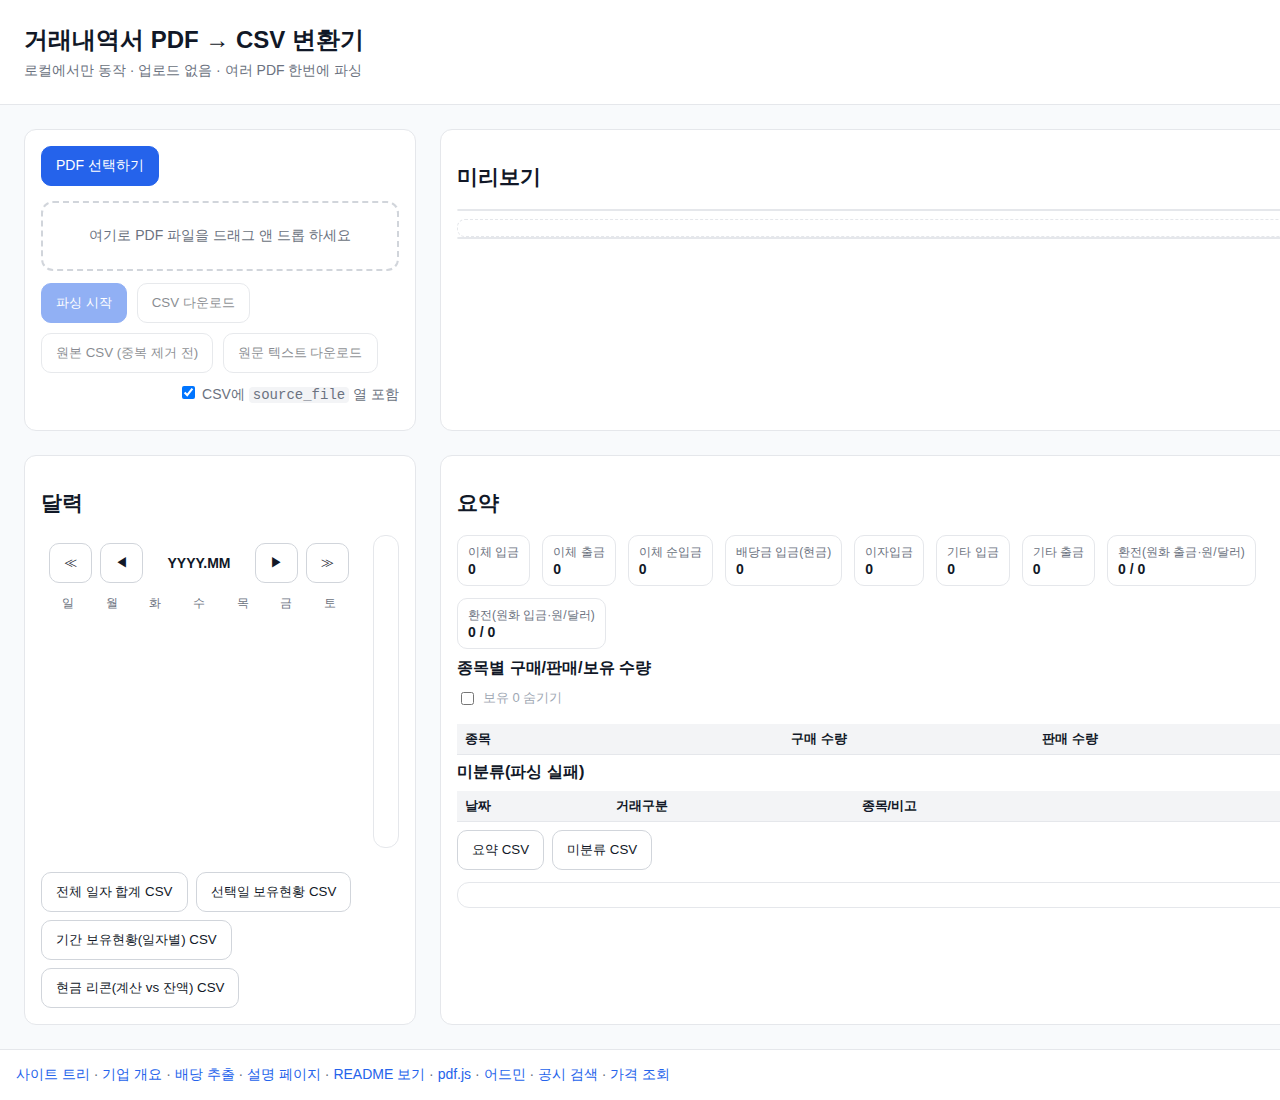
<file: index.html>
<!doctype html>
<html lang="ko">

<head>
  <meta charset="utf-8" />
  <meta name="viewport" content="width=device-width,initial-scale=1" />
  <title>거래내역서 PDF → CSV 변환기 (프론트엔드 전용)</title>
  <link rel="icon" href="data:," />
  <script type="module" crossorigin src="./assets/index-BK2N4yrT.js"></script>
  <link rel="stylesheet" crossorigin href="./assets/index-BcGkA-jF.css">
</head>

<body>
  <header>
    <h1>거래내역서 PDF → CSV 변환기</h1>
    <p class="tagline">로컬에서만 동작 · 업로드 없음 · 여러 PDF 한번에 파싱</p>
  </header>

  <main>
    <section class="uploader">
      <label class="file-label">
        <input id="file-input" type="file" accept="application/pdf,.pdf,text/csv,.csv" multiple />
        <span>PDF 선택하기</span>
      </label>
      <div id="dropzone" class="dropzone" tabindex="0" aria-label="파일 드롭 영역">
        여기로 PDF 파일을 드래그 앤 드롭 하세요
      </div>
      <div class="controls">
        <button id="parse-btn" class="primary" disabled>파싱 시작</button>
        <button id="download-btn" class="secondary" disabled>CSV 다운로드</button>
        <button id="download-raw-btn" class="secondary" disabled>원본 CSV (중복 제거 전)</button>
        <button id="download-text-btn" class="secondary" disabled>원문 텍스트 다운로드</button>
        <label class="opt">
          <input id="include-source" type="checkbox" checked />
          CSV에 <code>source_file</code> 열 포함
        </label>
      </div>
      <div id="status" class="status" role="status"></div>
    </section>

    <section class="preview">
      <h2>미리보기</h2>
      <div id="preview-table" class="table-wrap"></div>
      <div id="dedupe-info" class="dedupe-info" aria-live="polite"></div>
      <div id="dedupe-removed" class="table-wrap"></div>
    </section>

    <section class="calendar-section">
      <h2>달력</h2>
      <div class="calendar-wrap">
        <div id="calendar" class="calendar">
          <div class="cal-header">
            <button id="prev-year" class="secondary" aria-label="이전 해">≪</button>
            <button id="prev-month" class="secondary" aria-label="이전 달">◀</button>
            <div id="month-label" class="month-label">YYYY.MM</div>
            <button id="next-month" class="secondary" aria-label="다음 달">▶</button>
            <button id="next-year" class="secondary" aria-label="다음 해">≫</button>
          </div>
          <div class="cal-weekdays">
            <div>일</div>
            <div>월</div>
            <div>화</div>
            <div>수</div>
            <div>목</div>
            <div>금</div>
            <div>토</div>
          </div>
          <div id="calendar-grid" class="cal-grid"></div>
        </div>
        <div id="day-details" class="day-details" aria-live="polite"></div>
        <div class="day-actions" style="margin-top:8px; display:flex; gap:8px; flex-wrap:wrap;">
          <button id="daily-csv-btn" class="secondary">전체 일자 합계 CSV</button>
          <button id="holdings-csv-btn" class="secondary">선택일 보유현황 CSV</button>
          <button id="snapshot-csv-btn" class="secondary">기간 보유현황(일자별) CSV</button>
          <button id="recon-csv-btn" class="secondary">현금 리콘(계산 vs 잔액) CSV</button>
        </div>
      </div>
    </section>

    <section class="summary-section">
      <h2>요약</h2>
      <div id="summary" class="summary">
        <div class="kpis">
          <div class="kpi clickable" id="kpi-transfer-in">
            <div class="label">이체 입금</div>
            <div class="value" id="sum-transfer-in">0</div>
          </div>
          <div class="kpi clickable" id="kpi-transfer-out">
            <div class="label">이체 출금</div>
            <div class="value" id="sum-transfer-out">0</div>
          </div>
          <div class="kpi clickable" id="kpi-transfer-net">
            <div class="label">이체 순입금</div>
            <div class="value" id="sum-transfer-net">0</div>
          </div>
          <div class="kpi clickable" id="kpi-dividend">
            <div class="label">배당금 입금(현금)</div>
            <div class="value" id="sum-dividend">0</div>
          </div>
          <div class="kpi clickable" id="kpi-interest">
            <div class="label">이자입금</div>
            <div class="value" id="sum-interest">0</div>
          </div>
          <div class="kpi clickable" id="kpi-other-in">
            <div class="label">기타 입금</div>
            <div class="value" id="sum-other-in">0</div>
          </div>
          <div class="kpi clickable" id="kpi-other-out">
            <div class="label">기타 출금</div>
            <div class="value" id="sum-other-out">0</div>
          </div>
          <div class="kpi clickable" id="kpi-fxout">
            <div class="label">환전(원화 출금·원/달러)</div>
            <div class="value"><span id="sum-fxout-krw">0</span> / <span id="sum-fxout-usd">0</span></div>
          </div>
          <div class="kpi clickable" id="kpi-fxin">
            <div class="label">환전(원화 입금·원/달러)</div>
            <div class="value"><span id="sum-fxin-krw">0</span> / <span id="sum-fxin-usd">0</span></div>
          </div>
        </div>
        <div class="holdings">
          <h3 style="margin:6px 0">종목별 구매/판매/보유 수량</h3>
          <label style="display:inline-flex;align-items:center;gap:6px;margin:4px 0 8px 0;color:#9ea7b3;font-size:13px">
            <input id="hide-zero-holdings" type="checkbox" /> 보유 0 숨기기
          </label>
          <table id="summary-symbols">
            <thead>
              <tr>
                <th>종목</th>
                <th style="text-align:right">구매 수량</th>
                <th style="text-align:right">판매 수량</th>
                <th style="text-align:right">보유 수량</th>
              </tr>
            </thead>
            <tbody></tbody>
          </table>
        </div>
        <div class="unclassified">
          <h3 style="margin:6px 0">미분류(파싱 실패)</h3>
          <table id="summary-unknown">
            <thead>
              <tr>
                <th>날짜</th>
                <th>거래구분</th>
                <th>종목/비고</th>
                <th style="text-align:right">거래대금</th>
              </tr>
            </thead>
            <tbody></tbody>
          </table>
        </div>
        <div class="day-actions" style="margin-top:8px; display:flex; gap:8px; flex-wrap:wrap;">
          <button id="summary-csv-btn" class="secondary">요약 CSV</button>
          <button id="unknown-csv-btn" class="secondary">미분류 CSV</button>
        </div>
        <div id="summary-details" class="summary-details"></div>
      </div>
    </section>
  </main>

  <footer>
    <!-- shared-footer.js will replace this content for consistency -->
  </footer>

</body>

</html>
</file>
<file: assets/index-BcGkA-jF.css>
*{box-sizing:border-box}body{font-family:-apple-system,BlinkMacSystemFont,Segoe UI,Roboto,Apple SD Gothic Neo,Noto Sans KR,Helvetica,Arial,sans-serif;margin:0;background:#f8fafc;color:#111827;font-size:14px}header{padding:24px;border-bottom:1px solid #e5e7eb;background:#fff}h1{margin:0 0 6px;font-size:24px}.tagline{margin:0;color:#6b7280}main{padding:24px;display:grid;gap:24px;grid-template-columns:1.2fr 2fr}@media (max-width: 1000px){main{grid-template-columns:1fr}}.uploader{background:#fff;border:1px solid #e5e7eb;border-radius:12px;padding:16px}.file-label{display:inline-block;position:relative;overflow:hidden}.file-label input{position:absolute;top:0;right:0;bottom:0;left:0;opacity:0;cursor:pointer}.file-label span{display:inline-block;padding:10px 14px;border-radius:10px;background:#2563eb;color:#fff;border:1px solid #2563eb;cursor:pointer}.dropzone{margin-top:12px;border:2px dashed #d1d5db;border-radius:12px;padding:24px;text-align:center;color:#6b7280;background:#fff}.dropzone.dragover{border-color:#2563eb;color:#1e40af;background:#eef2ff}.controls{display:flex;gap:10px;align-items:center;margin-top:12px;flex-wrap:wrap}button{padding:10px 14px;border:1px solid #d1d5db;background:#fff;color:#111827;border-radius:10px;cursor:pointer}button.primary{background:#2563eb;border-color:#2563eb;color:#fff}button:disabled{opacity:.5;cursor:not-allowed}.opt{margin-left:auto;color:#6b7280}.status{margin-top:10px;color:#6b7280;white-space:pre-line}.preview{background:#fff;border:1px solid #e5e7eb;border-radius:12px;padding:16px}.table-wrap{overflow:auto;max-height:60vh;border:1px solid #e5e7eb;border-radius:8px;background:#fff}table{border-collapse:collapse;width:100%;min-width:900px}th,td{border-bottom:1px solid #e5e7eb;padding:10px 12px;text-align:left;font-size:14px;vertical-align:top;color:#111827}th{position:sticky;top:0;background:#f3f4f6}footer{padding:16px;border-top:1px solid #e5e7eb;color:#6b7280;background:#fff}footer a{color:#2563eb;text-decoration:none}footer a:hover{text-decoration:underline}code{background:#f3f4f6;padding:0 4px;border-radius:4px}.calendar-section{background:#fff;border:1px solid #e5e7eb;border-radius:12px;padding:16px}.calendar-wrap{display:grid;grid-template-columns:1fr 1.6fr;gap:16px}@media (max-width: 900px){.calendar-wrap{grid-template-columns:1fr}}.calendar{padding:8px}.cal-header{display:flex;gap:8px;align-items:center;justify-content:center;margin-bottom:8px}.month-label{font-weight:600;min-width:96px;text-align:center}.cal-weekdays,.cal-grid{display:grid;grid-template-columns:repeat(7,1fr);gap:6px}.cal-weekdays{font-size:12px;color:#6b7280;margin:4px 0}.cal-weekdays>div{text-align:center;padding:4px 0}.cal-grid{min-height:220px}.day-cell{height:36px;border:1px solid #e5e7eb;border-radius:8px;font-size:13px;display:flex;align-items:center;justify-content:center;color:#6b7280;background:#fff}.day-cell.in-month{background:#fff;color:#111827}.day-cell.has-data{outline:2px solid #2563eb;cursor:pointer}.day-cell.selected{background:#eef2ff;border-color:#2563eb}.day-details{border:1px solid #e5e7eb;border-radius:12px;padding:12px;background:#fff}.day-details table{border-collapse:collapse;width:100%;margin-top:8px}.day-details th,.day-details td{border-bottom:1px solid #e5e7eb;padding:6px 8px;text-align:left;font-size:13px}.holdings{margin-top:8px}.holdings table{border-collapse:collapse;width:100%}.holdings th,.holdings td{border-bottom:1px solid #e5e7eb;padding:6px 8px;text-align:left;font-size:13px}.kpis{display:flex;gap:12px;flex-wrap:wrap;margin-bottom:8px}.kpis .kpi{background:#fff;border:1px solid #e5e7eb;border-radius:10px;padding:8px 10px}.kpi .label{color:#6b7280;font-size:12px}.kpi .value{font-weight:600;font-variant-numeric:tabular-nums}.dedupe-info{margin-top:8px;padding:8px 10px;border:1px dashed #e5e7eb;border-radius:8px;color:#6b7280;font-size:13px;white-space:pre-line;background:#fff}.summary-section{background:#fff;border:1px solid #e5e7eb;border-radius:12px;padding:16px}.summary table{border-collapse:collapse;width:100%;margin-top:8px}.summary th,.summary td{border-bottom:1px solid #e5e7eb;padding:6px 8px;text-align:left;font-size:13px}.summary td:last-child,.summary th:last-child{text-align:right}.summary .clickable{cursor:pointer}.summary-details{margin-top:12px;border:1px solid #e5e7eb;border-radius:12px;padding:12px;background:#fff}.summary-details h4{margin:0 0 8px}.summary-details table{border-collapse:collapse;width:100%}.summary-details th,.summary-details td{border-bottom:1px solid #e5e7eb;padding:6px 8px;text-align:left;font-size:13px}.cs-suggest .cs-item.cs-active{background:#eef2ff}
</file>
